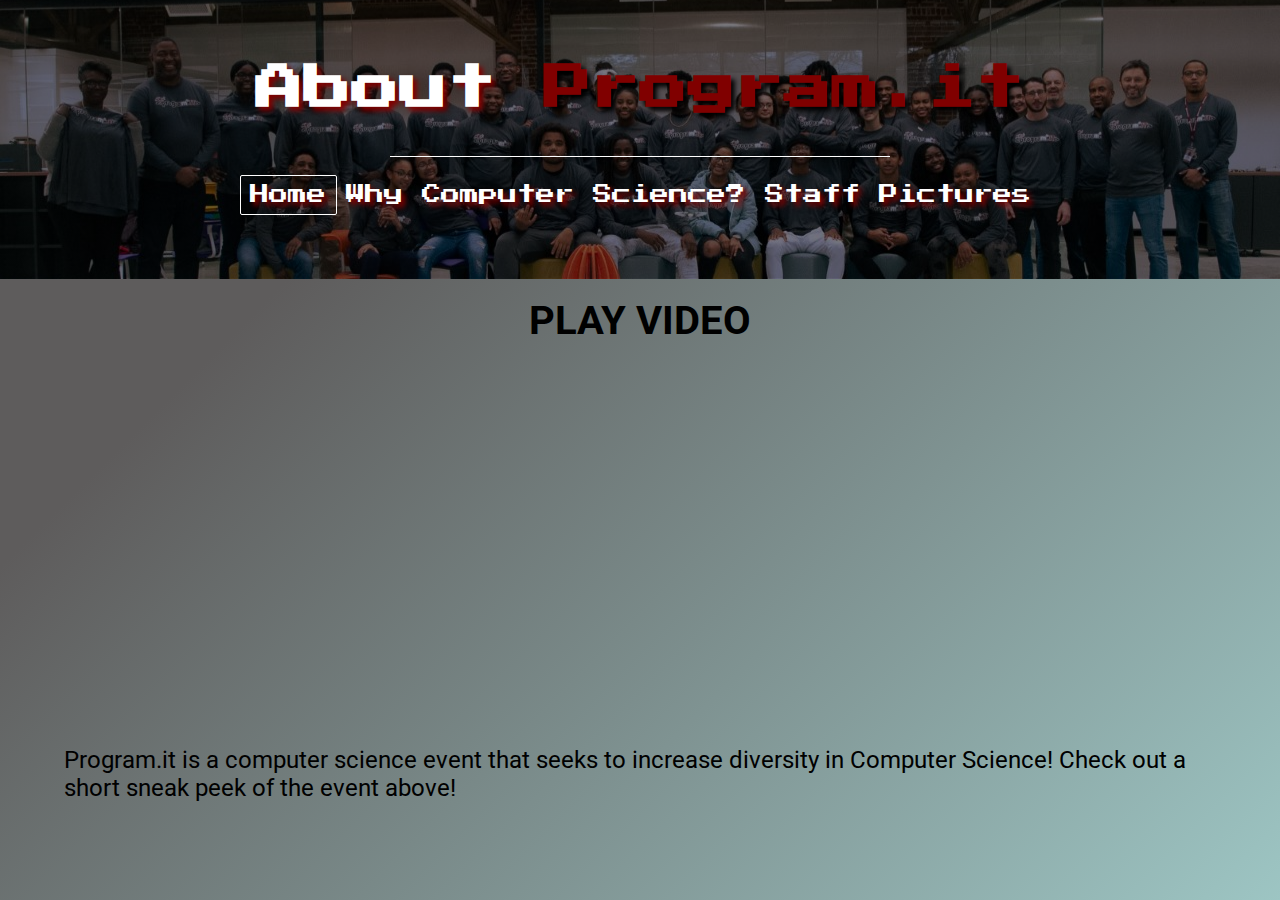
<file: about/about.html>
<!DOCTYPE html>
<html lang="en">
  <head>
    <meta charset="UTF-8">
    <meta name="viewport" content="width=device-width, initial-scale=1, maximum-scale=1. viewport-fit=cover">
    <link rel="stylesheet" href="../menupagestylesheet/style.css">
    <link rel="shortcut icon" type="image/jpg" href="../pictures/lmlogo"/>
    <title>About Program.it</title>
    <link href="https://fonts.googleapis.com/css2?family=Alegreya+Sans:wght@100&family=Press+Start+2P&display=swap" rel="stylesheet">
  </head>
  <body>
    <div class="header">
      <h1>About <span class="maroon">Program.it</span></h1>

      <div class="divider"></div>
      <div class="buttons"><a class="button bordered" href="../index.html">Home</a><a class="button selected" href="../whycompsci/computerscienceinfo.html">Why Computer Science?</a><a class="button" href="../staffpage/staff.html">Staff</a><a class="button" href="../picturepage/picture.html">Pictures</a></div>
    </div>
    <div class="content">
      <h2 class = "headercontent"> PLAY VIDEO </h2>

      <iframe   src="https://www.youtube.com/embed/ERPYraIR8Ec" title="YouTube video player" frameborder="0" allow="accelerometer; autoplay; clipboard-write; encrypted-media; gyroscope; picture-in-picture" allowfullscreen></iframe>

      <p class = "aboutparagraph"> Program.it is a computer science event that seeks to increase diversity in Computer Science! Check out a short sneak peek of the event above!</p>






    </div>

</body>
</html>
</file>
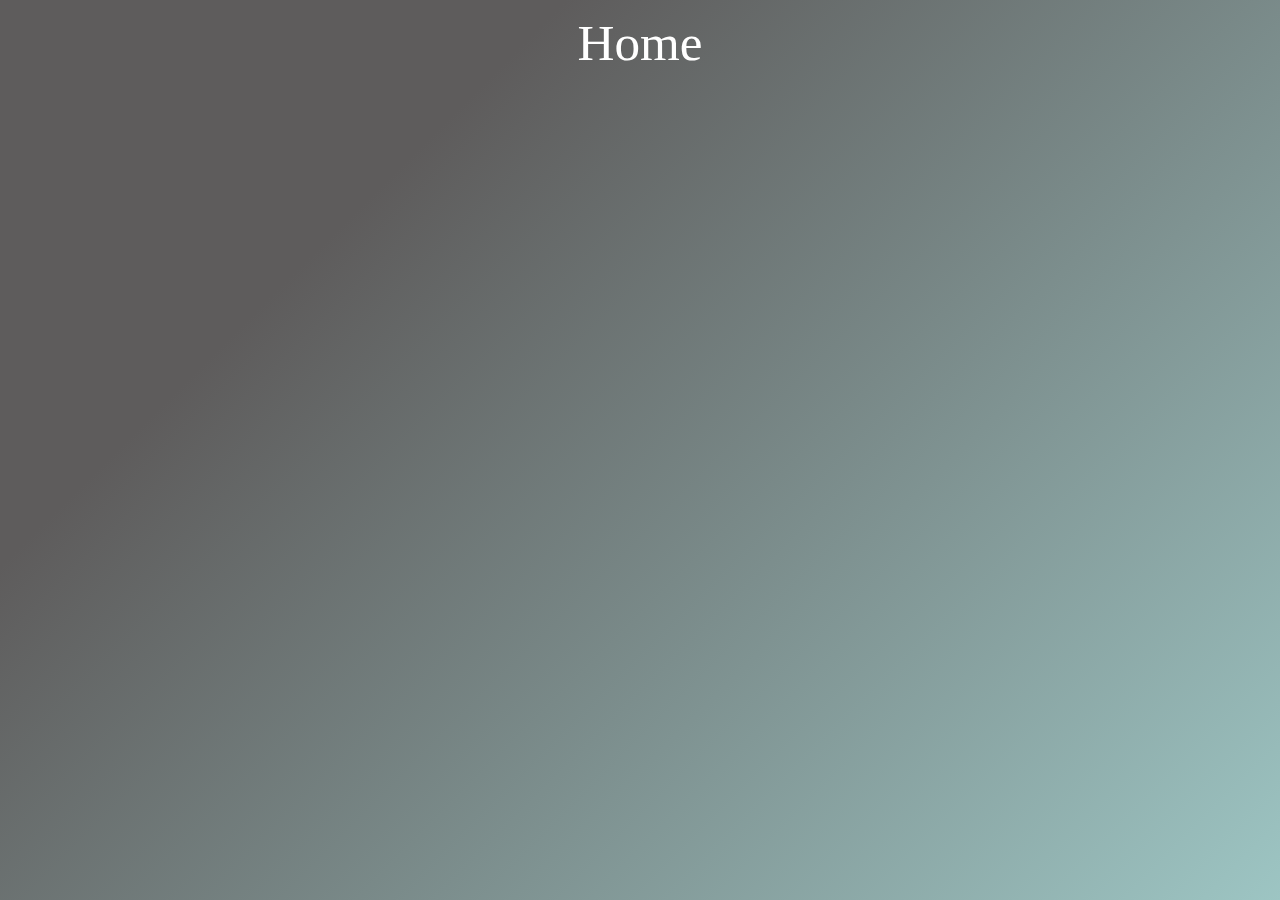
<file: drone/drone.html>
<!DOCTYPE html>
<html lang="en" dir="ltr">
  <head>
    <meta charset="utf-8">
    <title>Drone Set-Up</title>
    <link rel="stylesheet" href="style.css">
    <link rel="shortcut icon" type="image/jpg" href="../pictures/lmlogo"/>
    <meta name="viewport" content="width=device-width, initial-scale=1, maximum-scale=1 viewport-fit = cover">
  </head>
  <body>
    <a href = "../index.html"> Home </a>
    <div class = "container">
      <iframe  class = "drone" src="https://docs.google.com/presentation/d/e/2PACX-1vR8f-t5gYBPjRvGw3zGn0Sq9Gpw2lAKT1gn65R-z2UAxbWB2VzhUzVQBj5W-JdiDSkZClXO31BiXSFn/embed?start=false&loop=false&delayms=3000" frameborder="0"  allowfullscreen="true" mozallowfullscreen="true" webkitallowfullscreen="true" ></iframe>
  </div>
  </body>
</html>
</file>
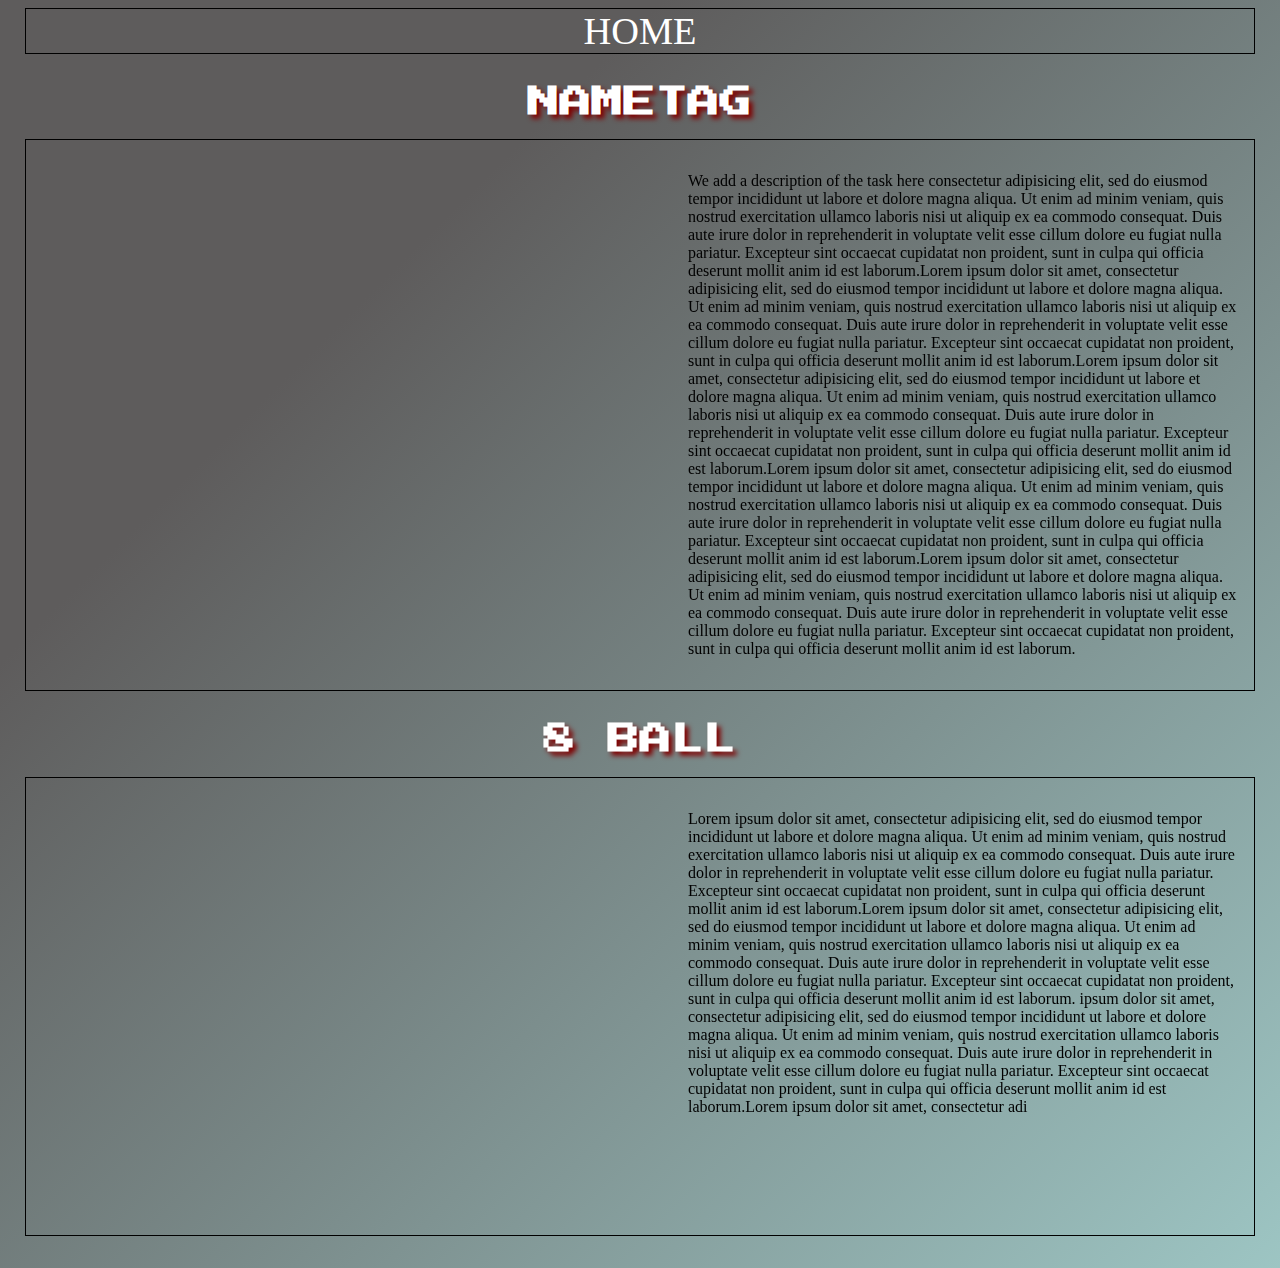
<file: microbit/microbit.html>
<!DOCTYPE html>
<html lang="en"><head>
    <meta charset="UTF-8">
    <meta name="viewport" content="width=device-width, initial-scale=1">

    <link rel="stylesheet" href="microbit.css">
    <link href="https://fonts.googleapis.com/css2?family=Alegreya+Sans:wght@100&family=Press+Start+2P&display=swap" rel="stylesheet">
    <link rel="shortcut icon" type="image/jpg" href="../pictures/lmlogo"/>
    <meta name="viewport" content="width=device-width, initial-scale=1, maximum-scale=1 viewport-fit = cover">
    <title>Microbit</title>
  </head>
  <body>

    <div class="body">


        <div class="staff">
          <div class = "top">
            <a href = "../index.html"> HOME </a>
          </div>
          <h1 class = "header"> NAMETAG </h1>
          <div class="member">

            <iframe src="https://docs.google.com/presentation/d/e/2PACX-1vTcmWdjZ7YGbPUENwlzNOug6Q7n4ChT_MNkEA93OHCbbRoID4CU6hr8foZfgq9AjsnW1STJYybpOQiz/embed?start=false&loop=false&delayms=3000"  height = "425"frameborder="0"  allowfullscreen="true" mozallowfullscreen="true" webkitallowfullscreen="true" ></iframe>

            <p class = "bio"> We add a description of the task here consectetur adipisicing elit, sed do eiusmod tempor incididunt ut labore et dolore magna aliqua. Ut enim ad minim veniam, quis nostrud exercitation ullamco laboris nisi ut aliquip ex ea commodo consequat. Duis aute irure dolor in reprehenderit in voluptate velit esse cillum dolore eu fugiat nulla pariatur. Excepteur sint occaecat cupidatat non proident, sunt in culpa qui officia deserunt mollit anim id est laborum.Lorem ipsum dolor sit amet, consectetur adipisicing elit, sed do eiusmod tempor incididunt ut labore et dolore magna aliqua. Ut enim ad minim veniam, quis nostrud exercitation ullamco laboris nisi ut aliquip ex ea commodo consequat. Duis aute irure dolor in reprehenderit in voluptate velit esse cillum dolore eu fugiat nulla pariatur. Excepteur sint occaecat cupidatat non proident, sunt in culpa qui officia deserunt mollit anim id est laborum.Lorem ipsum dolor sit amet, consectetur adipisicing elit, sed do eiusmod tempor incididunt ut labore et dolore magna aliqua. Ut enim ad minim veniam, quis nostrud exercitation ullamco laboris nisi ut aliquip ex ea commodo consequat. Duis aute irure dolor in reprehenderit in voluptate velit esse cillum dolore eu fugiat nulla pariatur. Excepteur sint occaecat cupidatat non proident, sunt in culpa qui officia deserunt mollit anim id est laborum.Lorem ipsum dolor sit amet, consectetur adipisicing elit, sed do eiusmod tempor incididunt ut labore et dolore magna aliqua. Ut enim ad minim veniam, quis nostrud exercitation ullamco laboris nisi ut aliquip ex ea commodo consequat. Duis aute irure dolor in reprehenderit in voluptate velit esse cillum dolore eu fugiat nulla pariatur. Excepteur sint occaecat cupidatat non proident, sunt in culpa qui officia deserunt mollit anim id est laborum.Lorem ipsum dolor sit amet, consectetur adipisicing elit, sed do eiusmod tempor incididunt ut labore et dolore magna aliqua. Ut enim ad minim veniam, quis nostrud exercitation ullamco laboris nisi ut aliquip ex ea commodo consequat. Duis aute irure dolor in reprehenderit in voluptate velit esse cillum dolore eu fugiat nulla pariatur. Excepteur sint occaecat cupidatat non proident, sunt in culpa qui officia deserunt mollit anim id est laborum.
            </p>
          </div>
          <h1 class = "header"> 8 BALL </h1>
          <div class="member"><iframe  src="https://docs.google.com/presentation/d/e/2PACX-1vTcmWdjZ7YGbPUENwlzNOug6Q7n4ChT_MNkEA93OHCbbRoID4CU6hr8foZfgq9AjsnW1STJYybpOQiz/embed?start=false&loop=false&delayms=3000" height = "425" frameborder="0"  allowfullscreen="true" mozallowfullscreen="true" webkitallowfullscreen="true"></iframe>

            <p class="bio">
              Lorem ipsum dolor sit amet, consectetur adipisicing elit, sed do eiusmod tempor incididunt ut labore et dolore magna aliqua. Ut enim ad minim veniam, quis nostrud exercitation ullamco laboris nisi ut aliquip ex ea commodo consequat. Duis aute irure dolor in reprehenderit in voluptate velit esse cillum dolore eu fugiat nulla pariatur. Excepteur sint occaecat cupidatat non proident, sunt in culpa qui officia deserunt mollit anim id est laborum.Lorem ipsum dolor sit amet, consectetur adipisicing elit, sed do eiusmod tempor incididunt ut labore et dolore magna aliqua. Ut enim ad minim veniam, quis nostrud exercitation ullamco laboris nisi ut aliquip ex ea commodo consequat. Duis aute irure dolor in reprehenderit in voluptate velit esse cillum dolore eu fugiat nulla pariatur. Excepteur sint occaecat cupidatat non proident, sunt in culpa qui officia deserunt mollit anim id est laborum. ipsum dolor sit amet, consectetur adipisicing elit, sed do eiusmod tempor incididunt ut labore et dolore magna aliqua. Ut enim ad minim veniam, quis nostrud exercitation ullamco laboris nisi ut aliquip ex ea commodo consequat. Duis aute irure dolor in reprehenderit in voluptate velit esse cillum dolore eu fugiat nulla pariatur. Excepteur sint occaecat cupidatat non proident, sunt in culpa qui officia deserunt mollit anim id est laborum.Lorem ipsum dolor sit amet, consectetur adi
            </p>
          </div>
      </div>
    </div>

</body></html>
</file>
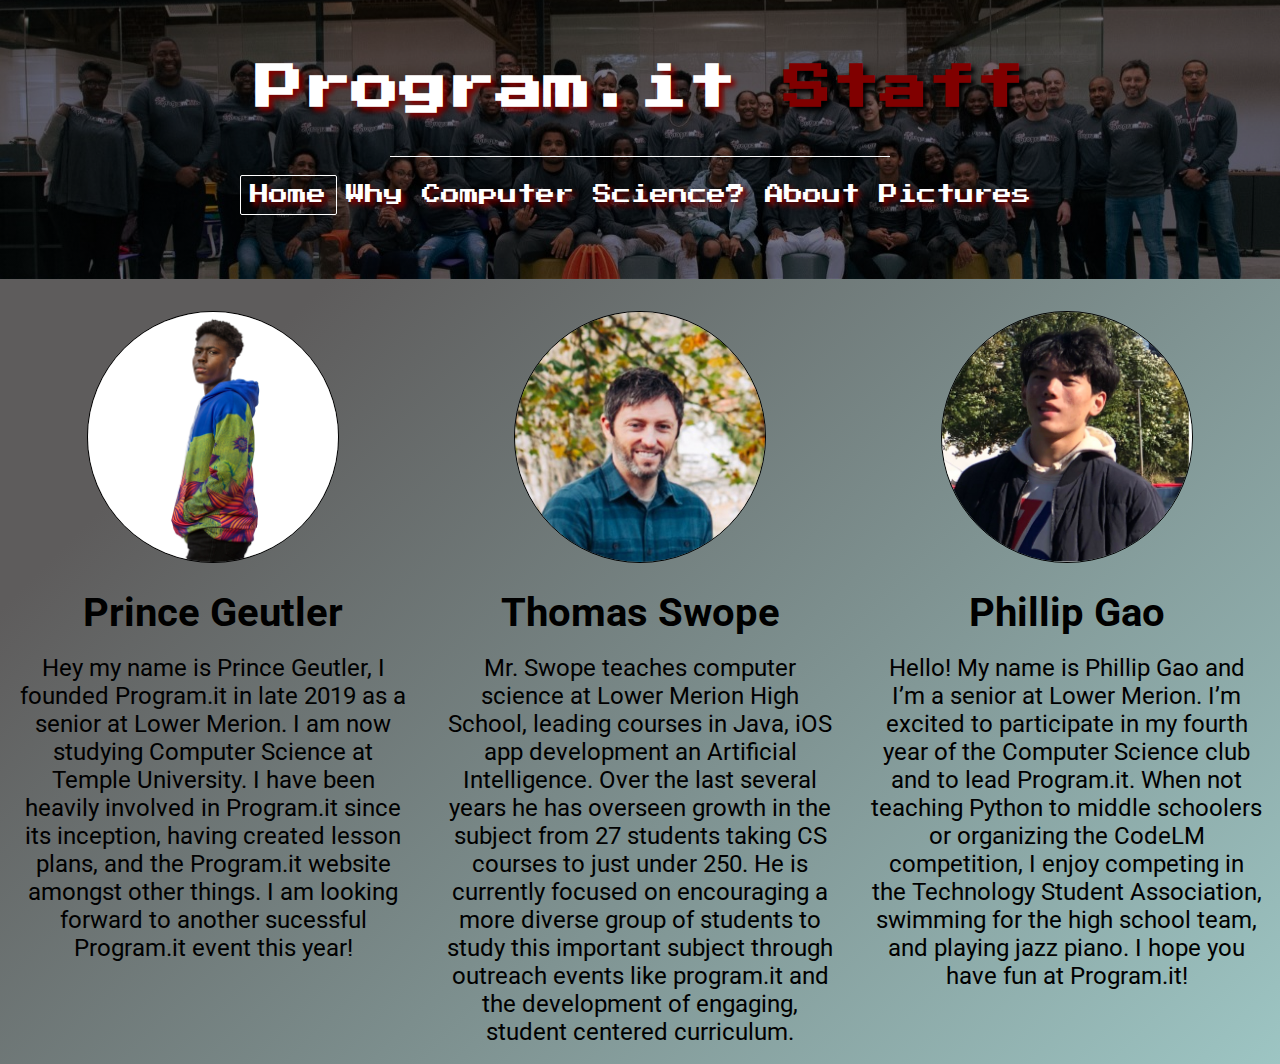
<file: staffpage/staff.html>
<!DOCTYPE html>
<html lang="en"><head>
    <meta charset="UTF-8">
    <meta name="viewport" content="width=device-width, initial-scale=1">
    <link rel="stylesheet" href="../menupagestylesheet/style.css">
    <link rel="stylesheet" href="staff.css">
    <link href="https://fonts.googleapis.com/css2?family=Alegreya+Sans:wght@100&family=Press+Start+2P&display=swap" rel="stylesheet">
    <link rel="shortcut icon" type="image/jpg" href="../pictures/lmlogo"/>
    <title>Staff</title>
  </head>
  <body>
    <div class="header">
      <h1>Program.it <span class="maroon">Staff</span> </h1>
      <div class="divider"></div>
      <div class="buttons"><a class="button bordered" href="../index.html">Home</a><a class="button selected" href="../whycompsci/computerscienceinfo.html">Why Computer Science?</a><a class="button" href="../about/about.html">About</a><a class="button" href="../picturepage/picture.html">Pictures</a></div>
    </div>
    <div class="body">
      <div class="staff">
        <div class="member"><img src="prince.jpg" width="250px">
          <h2 class = "headercontent">Prince Geutler</h2>
          <p class="paragraph"> Hey my name is Prince Geutler, I founded Program.it in late 2019 as a senior at Lower Merion. I am now studying Computer Science at Temple University. I have been heavily involved in Program.it since its inception, having created lesson plans, and the Program.it website amongst other things. I am looking forward to another sucessful Program.it event this year!
          </p>
        </div>
        <div class="member"><img src="swope.jpg" width="250px">
          <h1 class="headercontent">Thomas Swope</h1>
          <p class="paragraph">
            Mr. Swope teaches computer science at Lower Merion High School, leading courses in Java, iOS app development an Artificial Intelligence. Over the last several years he has overseen growth in the subject from 27 students taking CS courses to just under 250. He is currently focused on encouraging a more diverse group of students to study this important subject through outreach events like program.it and the development of engaging, student centered curriculum.
          </p>
        </div>
        <div class="member"><img src="Gao.jpg" width="250px">
          <h1 class="headercontent">Phillip Gao</h1>
          <p class="paragraph">
             Hello! My name is Phillip Gao and I’m a senior at Lower Merion. I’m excited to participate in my fourth year of the Computer Science club and to lead Program.it. When not teaching Python to middle schoolers or organizing the CodeLM competition, I enjoy competing in the Technology Student Association, swimming for the high school team, and playing jazz piano. I hope you have fun at Program.it!
          </p>
        </div>
      </div>
    </div>
</body></html>
</file>
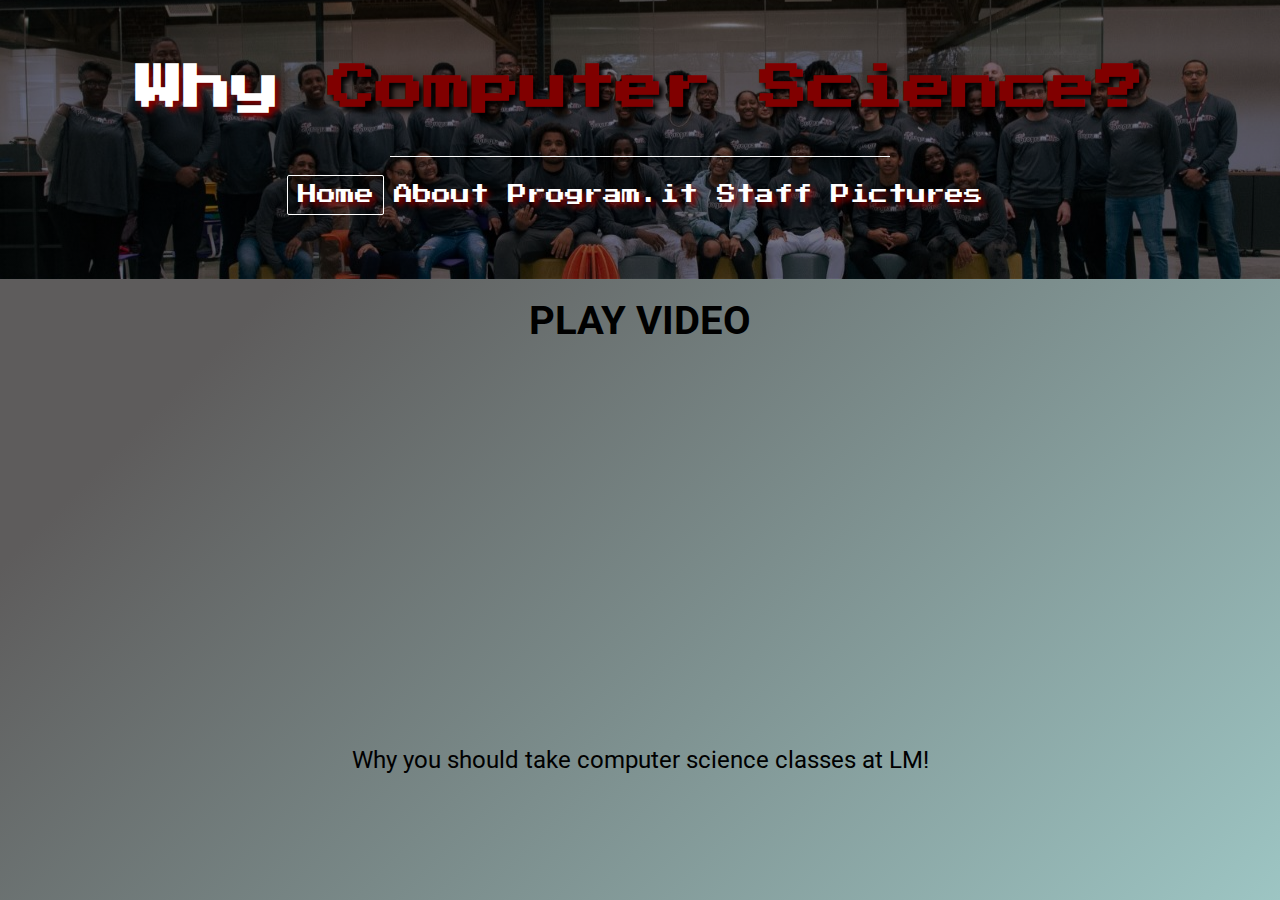
<file: whycompsci/computerscienceinfo.html>
<!DOCTYPE html>
<html lang="en">
  <head>
    <meta charset="UTF-8">
    <meta name="viewport" content="width=device-width, initial-scale=1, maximum-scale=1. viewport-fit=cover">
    <link rel="stylesheet" href="../menupagestylesheet/style.css">
    <link rel="shortcut icon" type="image/jpg" href="../pictures/lmlogo"/>

    <title>Why Computer Science</title>
    <link href="https://fonts.googleapis.com/css2?family=Alegreya+Sans:wght@100&family=Press+Start+2P&display=swap" rel="stylesheet">
  </head>
  <body>
    <div class="header">
      <h1>Why <span class="maroon">Computer Science?</span></h1>

      <div class="divider"></div>
      <div class="buttons"><a class="button bordered" href="../index.html">Home</a><a class="button selected" href="../about/about.html">About Program.it</a><a class="button" href="../staffpage/staff.html">Staff</a><a class="button" href="../picturepage/picture.html">Pictures</a></div>
    </div>
    <div class="content">
      <h2 class = "headercontent"> PLAY VIDEO </h2>
  
       <iframe   src="https://www.youtube.com/embed/xI_QDO_fnCY" title="YouTube video player" frameborder="0" allow="accelerometer; autoplay; clipboard-write; encrypted-media; gyroscope; picture-in-picture" allowfullscreen></iframe>

      <p class = "aboutparagraph"> Why you should take computer science classes at LM!</p>





    </div>

</body>
</html>
</file>
<file: menupagestylesheet/style.css>
@import url('https://fonts.googleapis.com/css2?family=Roboto&display=swap');

* {
  margin: 0em;
  padding: 0;

  font-family: 'Press Start 2P';
  text-shadow: 4px 4px 5px maroon;
}
html{
  width: 100vw;

  background-image: linear-gradient(315deg, #9dc5c3 0%, #5e5c5c 74%);
  min-height: 100vh;
}
body {
  display: flex;
  flex-direction: column;
  align-items: center;
  margin: 0;
  min-width: 100%;


}


 iframe{

  width: 60vw;
  margin:0;
  padding:0;


  height: 30vw;



}
.header {
  background:linear-gradient(rgba(0, 0, 0, 0.5), rgba(0, 0, 0, 0.5)), url('../pictures/programitgroup.jpg');
  background-position-x: right;
  background-position-y: 45%;
  background-size: cover;
  width: 100vw;
  padding: 4em 0;



  display: flex;
  flex-direction: column;
  justify-content: center;
  align-items: center;
}

.header h1,
.header h4 {
  color: white;
  user-select: none;
  -webkit-user-select: none;
  cursor: default;
  text-align: center;

}

.header h1 {
  font-size: 3.75vw;
  margin: 0em 0em 2vw;
}



.header .divider {
  width: 500px;
  max-width: 90vw;
  height: 1px;
  background: white;
  margin: 2vh;
}

.maroon {
  color: maroon;
  margin: 0em 0em 0.2vw;
  text-shadow: 4px 4px 5px black;
}

.buttons {
  display: flex;
  flex-wrap: wrap;
  align-items: center;
  justify-content: center;
  margin: 0 2em;

}




.button {
  color: white;
  text-decoration: none;
  text-align: center;
  padding: 0.5em;
  font-size: 1.5vw;

}

.button.bordered {
  border: thin solid white;
  border-radius: 2px;
}



.content {




  width: 100vw;
  display: flex;
  flex-direction: column;

  align-items: center;
  justify-content: center;
}
.paragraph{
  margin: 2vh;
  margin-left: 0;
  margin-right: 0;

  font-family: 'Roboto', sans-serif;
  font-weight: normal;
  text-shadow: none;
  font-size: 1.5em;
}
.aboutparagraph{
  margin: 2vh;
  margin-left: 0;
  margin-right: 0;
  max-width: 90vw;
  font-family: 'Roboto', sans-serif;
  font-weight: normal;
  text-shadow: none;
  font-size: 1.5em;

}
.headercontent{
  align-self: center;
  margin-top: 2vh;
  font-family: 'Roboto', sans-serif;
  font-weight: bold;
  text-shadow: none;
  font-size: 2.5em;
}
</file>
<file: drone/style.css>
html{

  width: 100vw;


}

body{
  min-height: 100vh;


  width: 100vw;
  display: flex;
  padding: 0;
  margin: 0;

  flex-direction: column;
  align-items: center;
  background-image: linear-gradient(315deg, #9dc5c3 0%, #5e5c5c 74%);





}

.container{


    width: 66vw;
    height: 40vw;
    overflow: hidden;
    margin-bottom: 5%;

}

.container .drone{
    height: 100%;
    width: 100%;
    top: 0;
    left: 0;

    margin: 0;
}
a{
  margin-top: 1%;


  font-size: 4vw;
  color: white;
  text-decoration: none;
  margin-bottom: 15%;

}

@media only screen and (min-width: 450px) {
  iframe{
    height: 100%;
  }
}




a:hover{
  text-decoration: underline;
}
</file>
<file: microbit/microbit.css>
body{
  background-image: linear-gradient(315deg, #9dc5c3 0%, #5e5c5c 74%);
  margin: 0;
  padding: 0;
  min-height: 100vh;
  max-width: 100vw;


}

.staff {
  display: flex;
  flex-direction: column;
  justify-content: space-around;

  min-width: 100vw;
  align-items: center;



}
button{
  background: none;
  border-style: none;
  font-size: 16px;

  padding: 3px;
  font-style: normal;

}
.staff .top{
  flex: 1;
  display: flex;
  border-style: solid;
  border-color: black;
  border-width: thin;
  width: 96%;
  margin-bottom: 2em;
  justify-content: center;
  margin-top: 0.5em;
}
.bio{
  padding: 1em;
}
a{

  font-size: 3vw;
  color: white;
  text-decoration: none;



}

a:hover{
  text-decoration: underline;

}

.staff .member {
  flex: 1;
  display: flex;
  border-style: solid;
  border-color: black;
  border-width: thin;
  width: 96%;
  margin-bottom: 2em;












}
.header{
  padding: 0;
  margin-top: 0;

}
iframe{
  align-self: center;
  margin: 1em;


  min-width: 50%;




}
@media only screen and (max-width: 450px) {
  .staff .member{
    flex-wrap: wrap;
  }
  iframe{
    min-width: 100%;
    margin-top: 0;
    padding: 0;
    border-style: none;






  }
  .staff .member{
    justify-content: center;
    align-content: center;
    border-style: none;

  }

}

.header{
  font-family: 'Alegreya Sans', sans-serif;
  font-family: 'Press Start 2P';
  font-weight: bold;
  color: white;
  text-shadow: 4px 4px 5px maroon;
}




}
</file>
<file: staffpage/staff.css>
.body {
  margin-top: 1em;

}
body{
  background-image: linear-gradient(315deg, #9dc5c3 0%, #5e5c5c 74%);
  margin: 0;
  padding: 0;
  min-height: 100vh;
}

.staff {
  display: flex;
  flex-direction: column;
  justify-content: space-around;
  margin-top: 1em;

}

@media only screen and (min-width: 800px) {
  .staff {
    flex-direction: row;
  }
}

.staff .member {
  flex: 1;
  text-align: center;
  margin: 0 1em;


}

@media only screen and (max-width: 800px) {
  .staff .member:not(:last-child) {
    margin-bottom: 2em;
  }
}

.staff .member img {
  border-radius: 100%;
  margin-bottom: 0.5em;
  border-style: solid;
  border-color: black;
  border-width: thin;
}

.staff .member .name {
  margin-bottom: 0.25em;
}

.staff .member .bio {
  text-align: justify;
  text-align-last: center;
}
</file>
